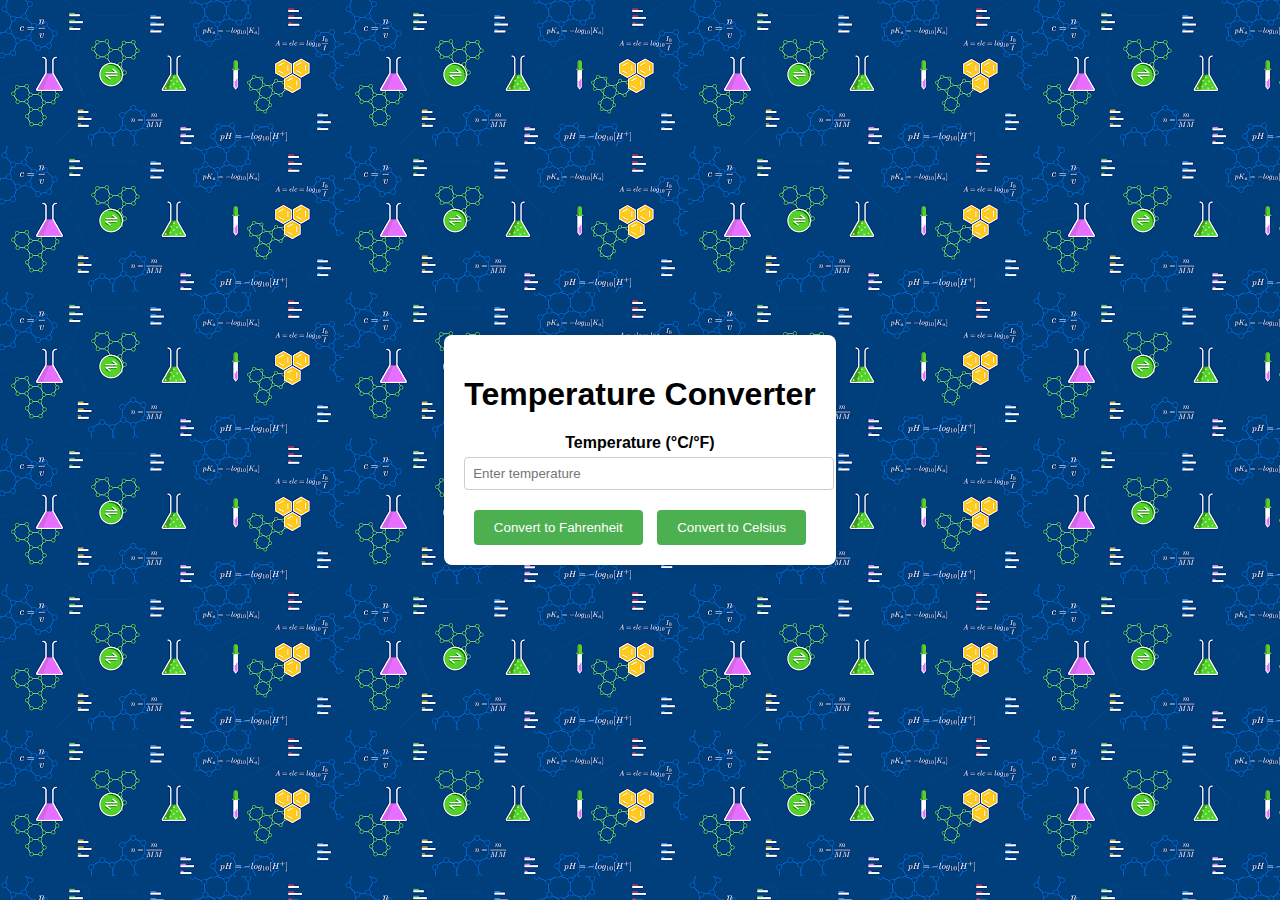
<file: TEMPERATURE CALCI/index.html>
<!DOCTYPE html>
<html lang="en">
<head>
    <meta charset="UTF-8">
    <meta name="viewport" content="width=device-width, initial-scale=1.0">
    <title>Temperature Converter</title>
    <link rel="stylesheet" href="styles.css">
</head>
<body>
  <div class="container">
    <h1>Temperature Converter</h1>
    <div class="input-group">
        <label for="temperature">Temperature (°C/°F)</label>
        <input type="number" id="temperature" placeholder="Enter temperature">
    </div>
    <div class="conversion-buttons">
        <button id="toFahrenheit">Convert to Fahrenheit</button>
        <button id="toCelsius">Convert to Celsius</button>
    </div>
    <div class="result">
        <span id="result"></span>
    </div>
  </div>

  <script src="script.js"></script>
</body>
</html>
</file>
<file: TEMPERATURE CALCI/styles.css>
body {
    font-family: Arial, sans-serif;
    background-image: url('bg.png'); 
    margin: 0;
    padding: 0;
    display: flex;
    justify-content: center;
    align-items: center;
    height: 100vh;
}

.container {
    background-color: #fff;
    padding: 20px;
    border-radius: 8px;
    box-shadow: 0 0 10px rgba(0, 0, 0, 0.1);
    text-align: center;
}

.input-group {
    margin-bottom: 20px;
}

.input-group label {
    display: block;
    margin-bottom: 5px;
    font-weight: bold;
}

.input-group input {
    width: 100%;
    padding: 8px;
    border: 1px solid #ccc;
    border-radius: 4px;
}

.conversion-buttons button {
    background-color: #4caf50;
    color: #fff;
    border: none;
    padding: 10px 20px;
    margin: 0 5px;
    border-radius: 4px;
    cursor: pointer;
}

.conversion-buttons button:hover {
    background-color: #45a049;
}

.result {
    font-weight: bold;
    font-size: 1.2em;
}
</file>
